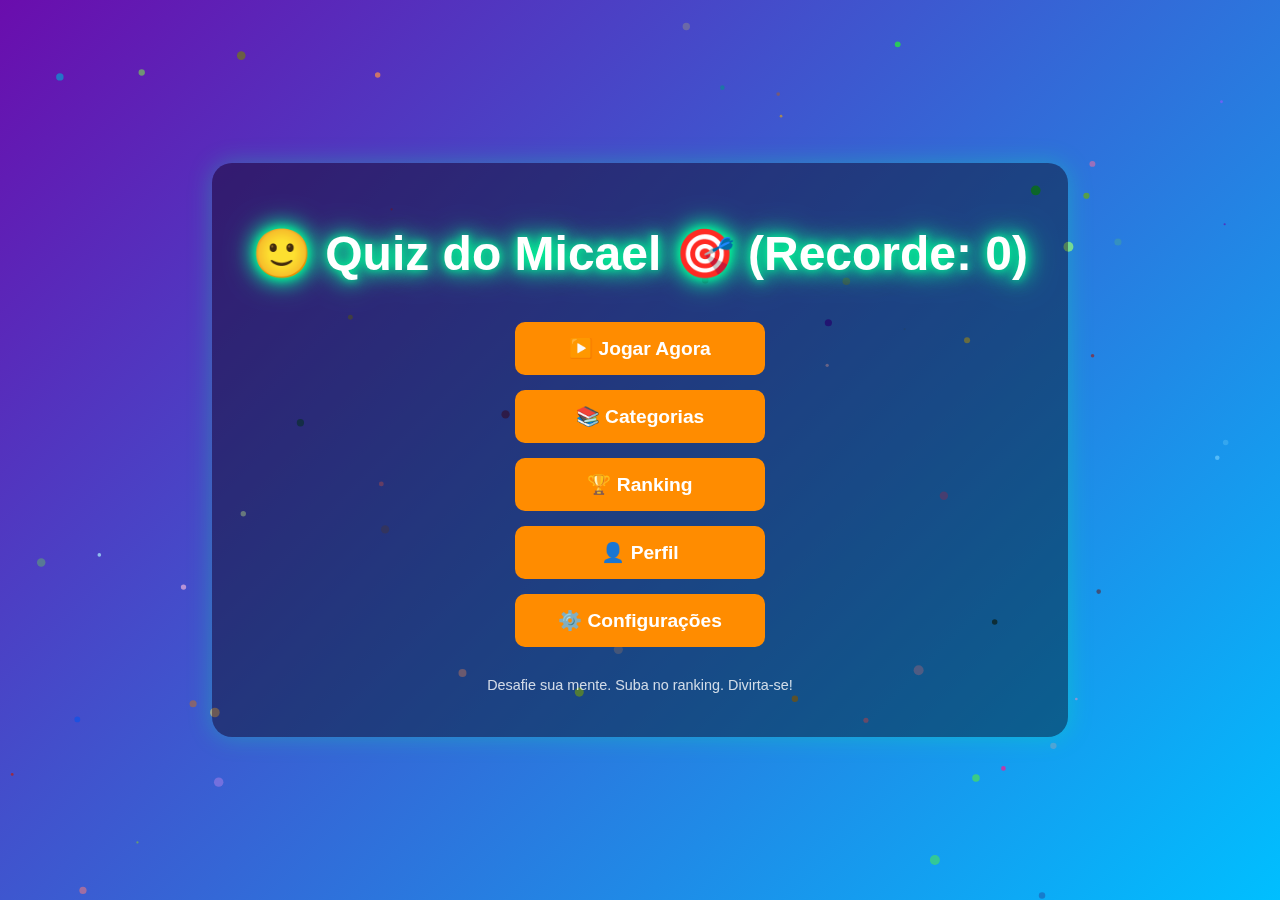
<file: index.html>
<!DOCTYPE html>
<html lang="pt-BR">
<head>
  <meta charset="UTF-8">
  <meta name="viewport" content="width=device-width, initial-scale=1.0">
  <title>Quiz do Micael - Hub</title>
  <link rel="stylesheet" href="hub.css">
</head>
<body>
  <canvas id="particle-canvas"></canvas>

  <div class="hub-container">
    <h1 class="logo">Quiz do Micael 🎯</h1>

    <div class="hub-buttons">
      <button id="play-btn">▶️ Jogar Agora</button>
      <button id="categories-btn">📚 Categorias</button>
      <button id="ranking-btn">🏆 Ranking</button>
      <button id="profile-btn">👤 Perfil</button>
      <button id="settings-btn">⚙️ Configurações</button>
    </div>

    <footer>
      <p>Desafie sua mente. Suba no ranking. Divirta-se!</p>
    </footer>
  </div>

  <script src="hub.js"></script>
</body>
</html>
</file>
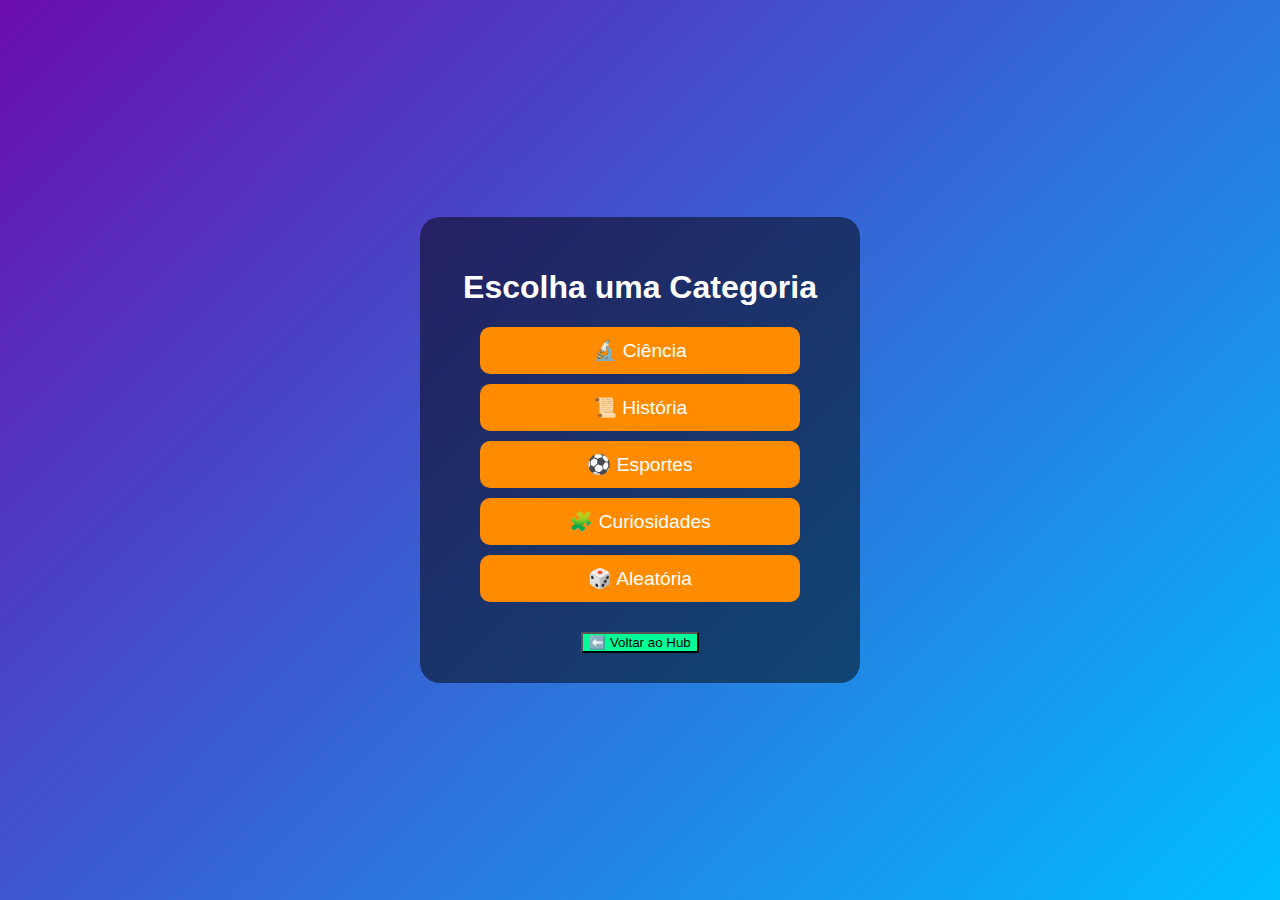
<file: categories.html>
<!DOCTYPE html>
<html lang="pt-BR">
<head>
  <meta charset="UTF-8">
  <meta name="viewport" content="width=device-width, initial-scale=1.0">
  <title>Categorias</title>
  <link rel="stylesheet" href="categories.css">
</head>
<body>
  <div class="categories-container">
    <h1>Escolha uma Categoria</h1>
    <div class="category-buttons">
      <button data-cat="Ciência">🔬 Ciência</button>
      <button data-cat="História">📜 História</button>
      <button data-cat="Esportes">⚽ Esportes</button>
      <button data-cat="Curiosidades">🧩 Curiosidades</button>
      <button data-cat="Random">🎲 Aleatória</button>
    </div>
    <button id="back-btn">⬅️ Voltar ao Hub</button>
  </div>

  <script src="categories.js"></script>
</body>
</html>
</file>
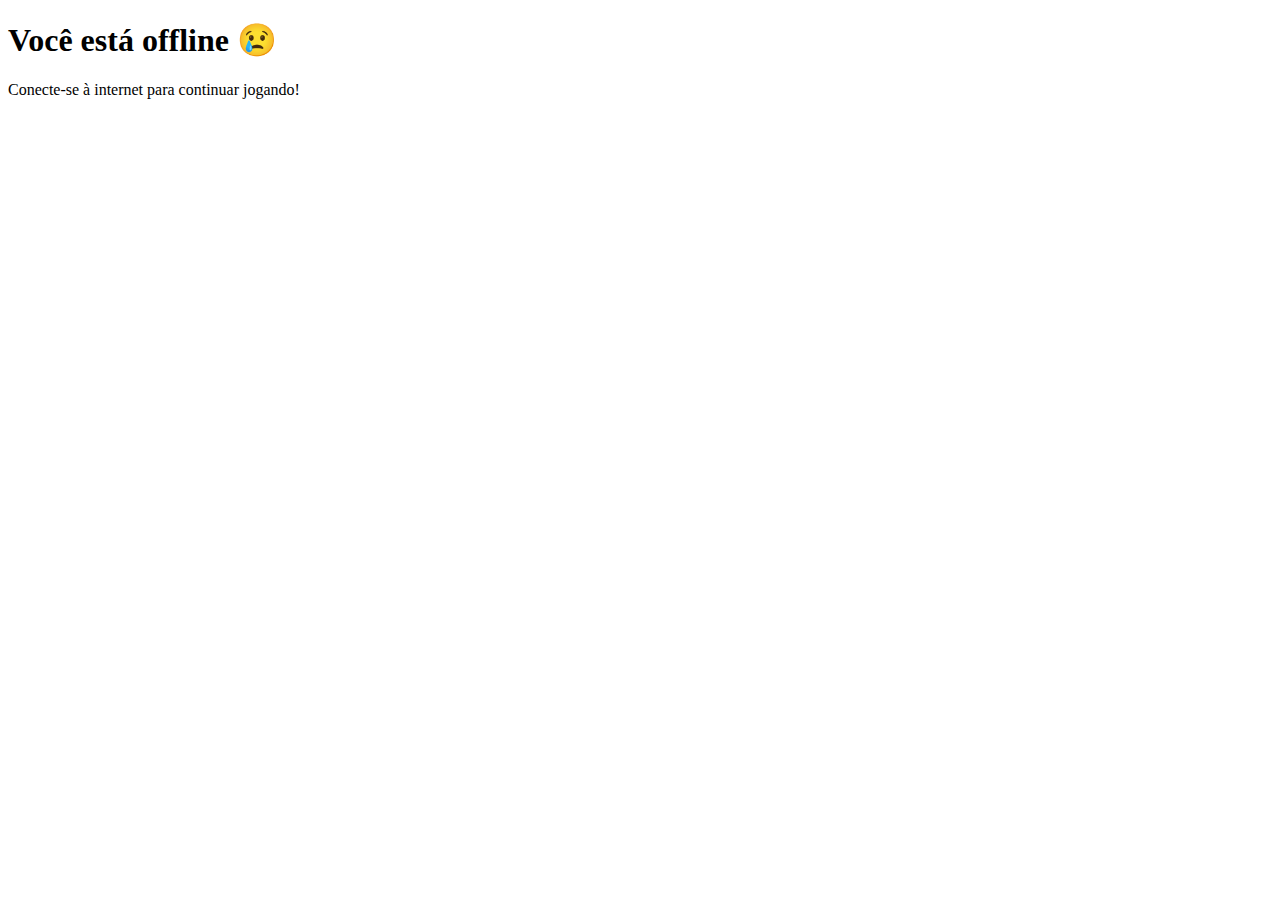
<file: offline.html>
<!DOCTYPE html>
<html lang="pt-BR">
<head>
  <meta charset="UTF-8">
  <title>Quiz do Micael - Offline</title>
</head>
<body>
  <h1>Você está offline 😢</h1>
  <p>Conecte-se à internet para continuar jogando!</p>
</body>
</html>
</file>
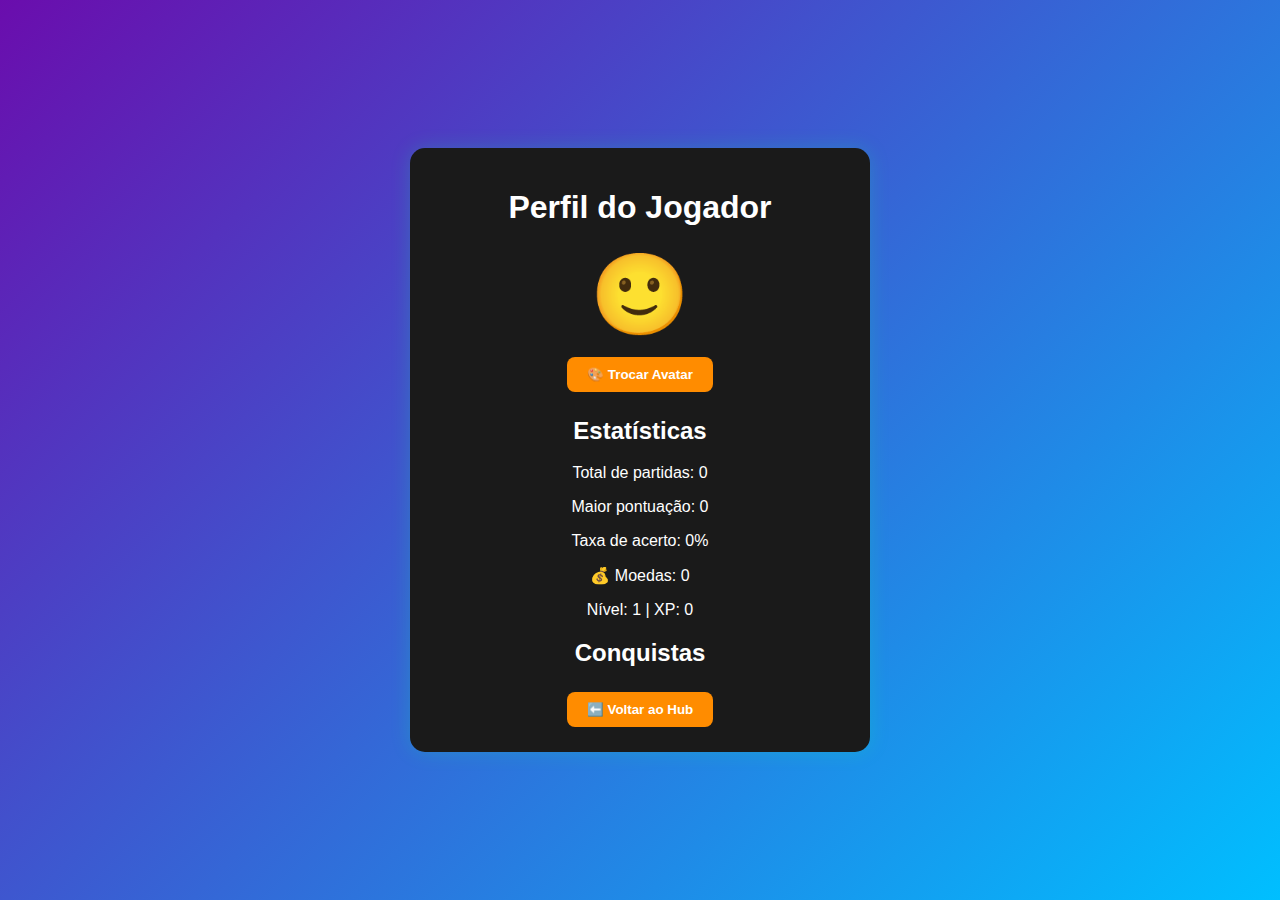
<file: profile.html>
<!DOCTYPE html>
<html lang="pt-BR">
<head>
  <meta charset="UTF-8">
  <meta name="viewport" content="width=device-width, initial-scale=1.0">
  <title>Perfil do Jogador</title>
  <link rel="stylesheet" href="profile.css">
</head>
<body>
  <div class="profile-container">
    <h1>Perfil do Jogador</h1>
    
    <div class="avatar-section">
      <div id="avatar" class="avatar">🙂</div>
      <button id="change-avatar">🎨 Trocar Avatar</button>
    </div>
    
    <div class="stats-section">
      <h2>Estatísticas</h2>
      <p>Total de partidas: <span id="total-games">0</span></p>
      <p>Maior pontuação: <span id="highscore">0</span></p>
      <p>Taxa de acerto: <span id="accuracy">0%</span></p>
      <p>💰 Moedas: <span id="coins">0</span></p>
      <p>Nível: <span id="level">1</span> | XP: <span id="xp">0</span></p>
    </div>
    
    <div class="achievements-section">
      <h2>Conquistas</h2>
      <ul id="achievements"></ul>
    </div>
    
    <button id="back-btn">⬅️ Voltar ao Hub</button>
  </div>

  <script src="profile.js"></script>
</body>
</html>
</file>
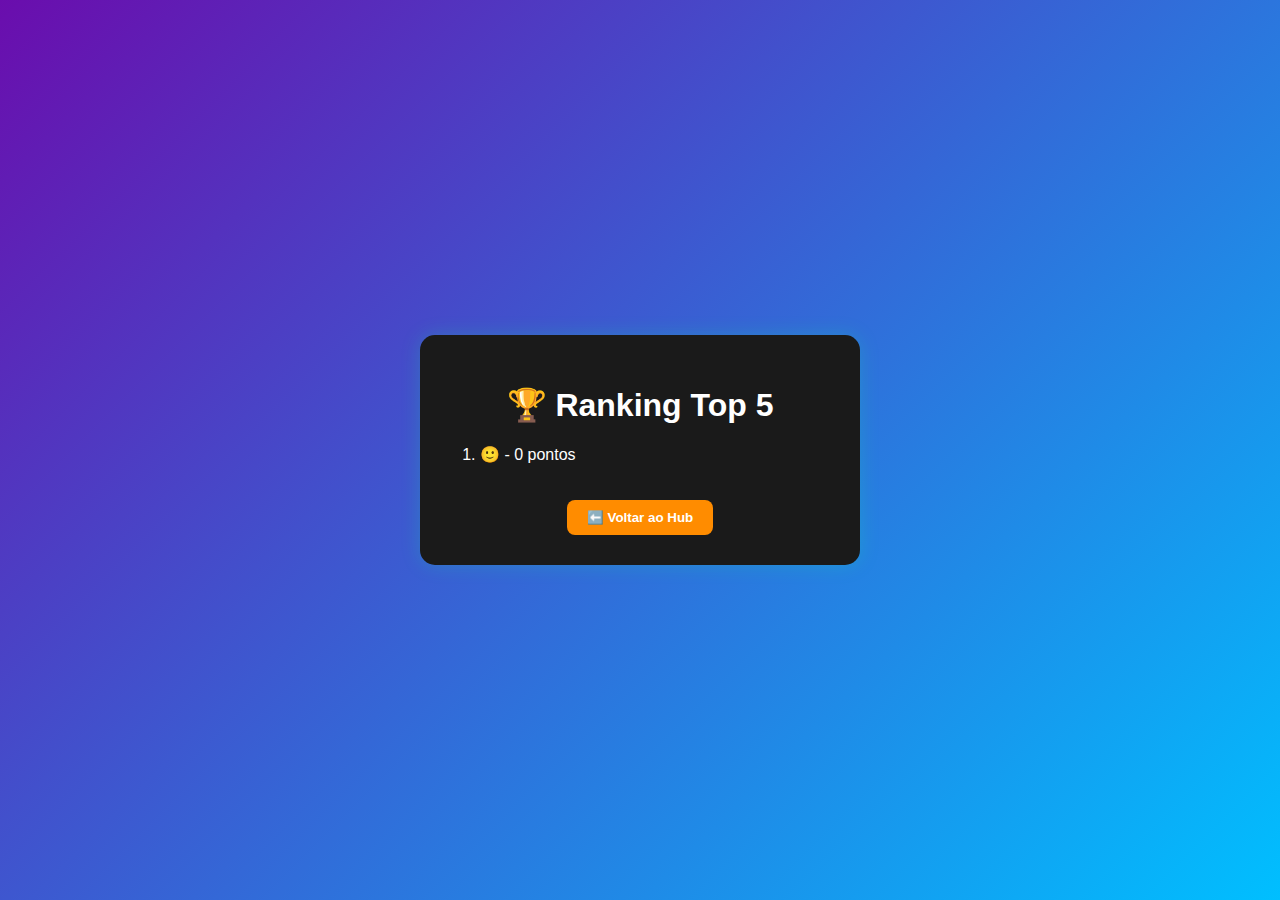
<file: ranking.html>
<!DOCTYPE html>
<html lang="pt-BR">
<head>
  <meta charset="UTF-8">
  <meta name="viewport" content="width=device-width, initial-scale=1.0">
  <title>Ranking</title>
  <link rel="stylesheet" href="ranking.css">
</head>
<body>
  <div class="ranking-container">
    <h1>🏆 Ranking Top 5</h1>
    <ol id="ranking-list"></ol>
    <button id="back-btn">⬅️ Voltar ao Hub</button>
  </div>

  <script src="ranking.js"></script>
</body>
</html>
</file>
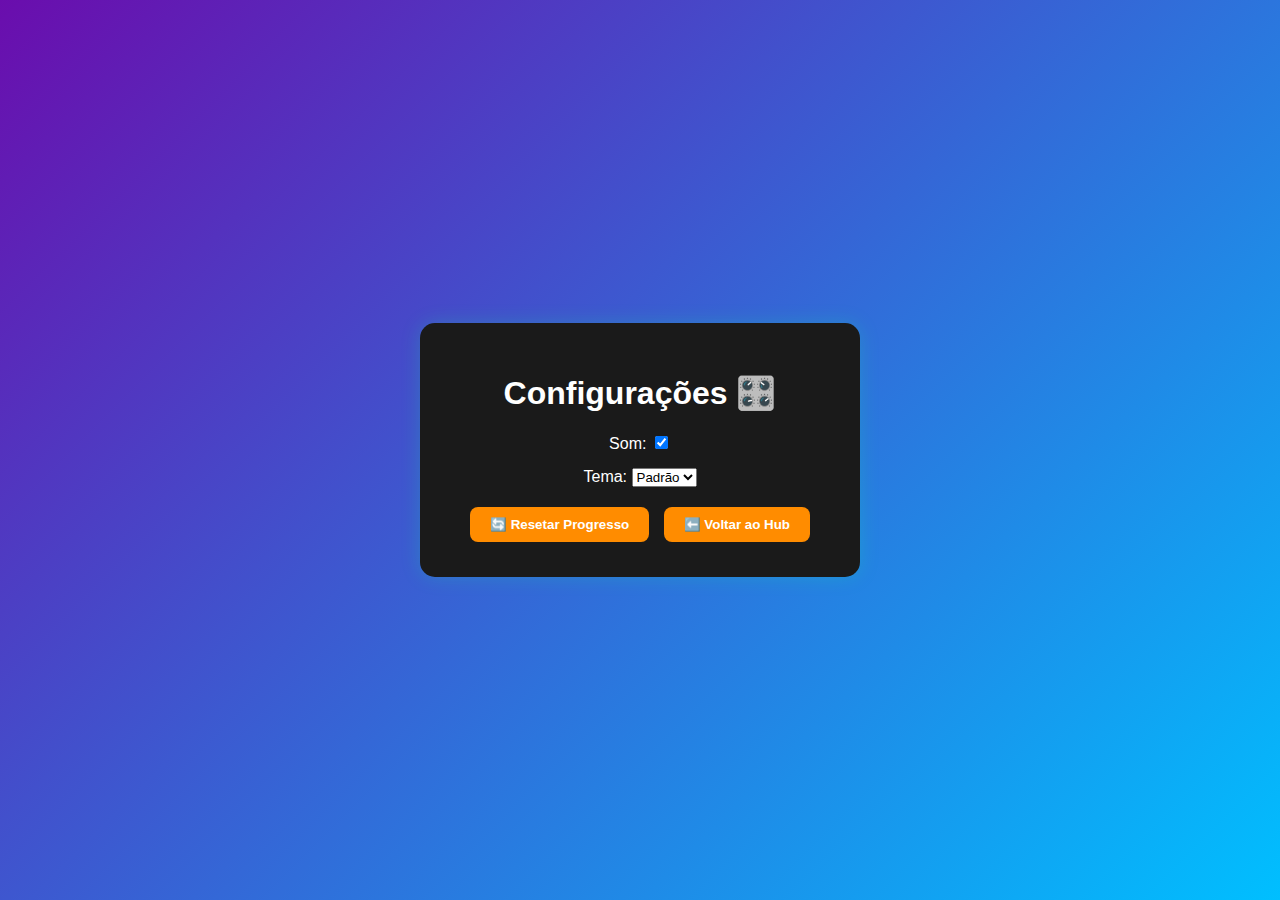
<file: settings.html>
<!DOCTYPE html>
<html lang="pt-BR">
<head>
  <meta charset="UTF-8">
  <meta name="viewport" content="width=device-width, initial-scale=1.0">
  <title>Configurações</title>
  <link rel="stylesheet" href="settings.css">
</head>
<body>
  <div class="settings-container">
    <h1>Configurações 🎛️</h1>

    <div class="option">
      <label for="sound-toggle">Som:</label>
      <input type="checkbox" id="sound-toggle" checked>
    </div>

    <div class="option">
      <label for="theme-select">Tema:</label>
      <select id="theme-select">
        <option value="default">Padrão</option>
        <option value="dark">Escuro</option>
        <option value="light">Claro</option>
      </select>
    </div>

    <button id="reset-data">🔄 Resetar Progresso</button>
    <button id="back-btn">⬅️ Voltar ao Hub</button>
  </div>

  <script src="settings.js"></script>
</body>
</html>
</file>
<file: hub.css>
body {
  margin: 0;
  font-family: Arial, sans-serif;
  overflow: hidden;
  background: linear-gradient(135deg, #6a0dad, #00bfff);
  display: flex;
  justify-content: center;
  align-items: center;
  height: 100vh;
  color: white;
  position: relative;
}

#particle-canvas {
  position: fixed;
  top: 0;
  left: 0;
  width: 100%;
  height: 100%;
  z-index: -1;
}

.hub-container {
  text-align: center;
  background: rgba(0,0,0,0.4);
  padding: 30px 40px;
  border-radius: 20px;
  box-shadow: 0 0 25px rgba(0,255,150,0.3);
}

.logo {
  font-size: 3rem;
  margin-bottom: 40px;
  text-shadow: 0 0 10px #00ff99, 0 0 20px #00ff99, 0 0 30px #00ff99;
}

.hub-buttons button {
  display: block;
  width: 80%;
  max-width: 250px;
  margin: 15px auto;
  padding: 15px 20px;
  font-size: 1.2rem;
  border: none;
  border-radius: 10px;
  background: #ff8c00;
  color: white;
  font-weight: bold;
  cursor: pointer;
  transition: all 0.2s;
}

.hub-buttons button:hover {
  background: #ffa733;
  transform: scale(1.05);
}

footer {
  margin-top: 30px;
  font-size: 0.9rem;
  opacity: 0.8;
}
</file>
<file: categories.css>
body {
  margin: 0;
  font-family: Arial, sans-serif;
  background: linear-gradient(135deg, #6a0dad, #00bfff);
  display: flex;
  justify-content: center;
  align-items: center;
  height: 100vh;
  color: white;
}

.categories-container {
  background: rgba(0,0,0,0.5);
  padding: 30px 20px;
  border-radius: 20px;
  text-align: center;
  width: 90%;
  max-width: 400px;
}

.category-buttons button {
  display: block;
  width: 80%;
  margin: 10px auto;
  padding: 12px;
  font-size: 1.2rem;
  border: none;
  border-radius: 10px;
  background: #ff8c00;
  color: white;
  cursor: pointer;
  transition: all 0.2s;
}

.category-buttons button:hover {
  background: #ffa733;
  transform: scale(1.05);
}

#back-btn {
  margin-top: 20px;
  background: #00ff99;
}

#back-btn:hover {
  background: #33ffbb;
}
</file>
<file: profile.css>
body {
  margin: 0;
  font-family: Arial, sans-serif;
  background: linear-gradient(135deg, #6a0dad, #00bfff);
  display: flex;
  justify-content: center;
  align-items: center;
  height: 100vh;
  color: white;
}

.profile-container {
  background: #1a1a1a;
  padding: 20px 30px;
  border-radius: 15px;
  text-align: center;
  width: 90%;
  max-width: 400px;
  box-shadow: 0 0 20px rgba(0, 255, 150, 0.2);
}

.avatar-section { margin-bottom: 20px; }
.avatar { font-size: 80px; margin-bottom: 10px; }

button {
  padding: 10px 20px;
  border: none;
  border-radius: 8px;
  cursor: pointer;
  font-weight: bold;
  background: #ff8c00;
  color: white;
  margin: 5px;
  transition: all 0.2s;
}

button:hover {
  background: #ffa733;
  transform: scale(1.05);
}
</file>
<file: ranking.css>
body {
  margin: 0;
  font-family: Arial, sans-serif;
  background: linear-gradient(135deg, #6a0dad, #00bfff);
  display: flex;
  justify-content: center;
  align-items: center;
  height: 100vh;
  color: white;
}

.ranking-container {
  background: #1a1a1a;
  padding: 30px 20px;
  border-radius: 15px;
  text-align: center;
  width: 90%;
  max-width: 400px;
  box-shadow: 0 0 20px rgba(0,255,150,0.2);
}

ol { text-align: left; }

button {
  padding: 10px 20px;
  border: none;
  border-radius: 8px;
  cursor: pointer;
  font-weight: bold;
  background: #ff8c00;
  color: white;
  margin-top: 20px;
  transition: all 0.2s;
}

button:hover {
  background: #ffa733;
  transform: scale(1.05);
}
</file>
<file: settings.css>
body {
  margin: 0;
  font-family: Arial, sans-serif;
  background: linear-gradient(135deg, #6a0dad, #00bfff);
  display: flex;
  justify-content: center;
  align-items: center;
  height: 100vh;
  color: white;
}

.settings-container {
  background: #1a1a1a;
  padding: 30px 20px;
  border-radius: 15px;
  text-align: center;
  width: 90%;
  max-width: 400px;
  box-shadow: 0 0 20px rgba(0,255,150,0.2);
}

.option {
  margin: 15px 0;
}

button {
  padding: 10px 20px;
  border: none;
  border-radius: 8px;
  cursor: pointer;
  font-weight: bold;
  background: #ff8c00;
  color: white;
  margin: 5px;
  transition: all 0.2s;
}

button:hover {
  background: #ffa733;
  transform: scale(1.05);
}
</file>
